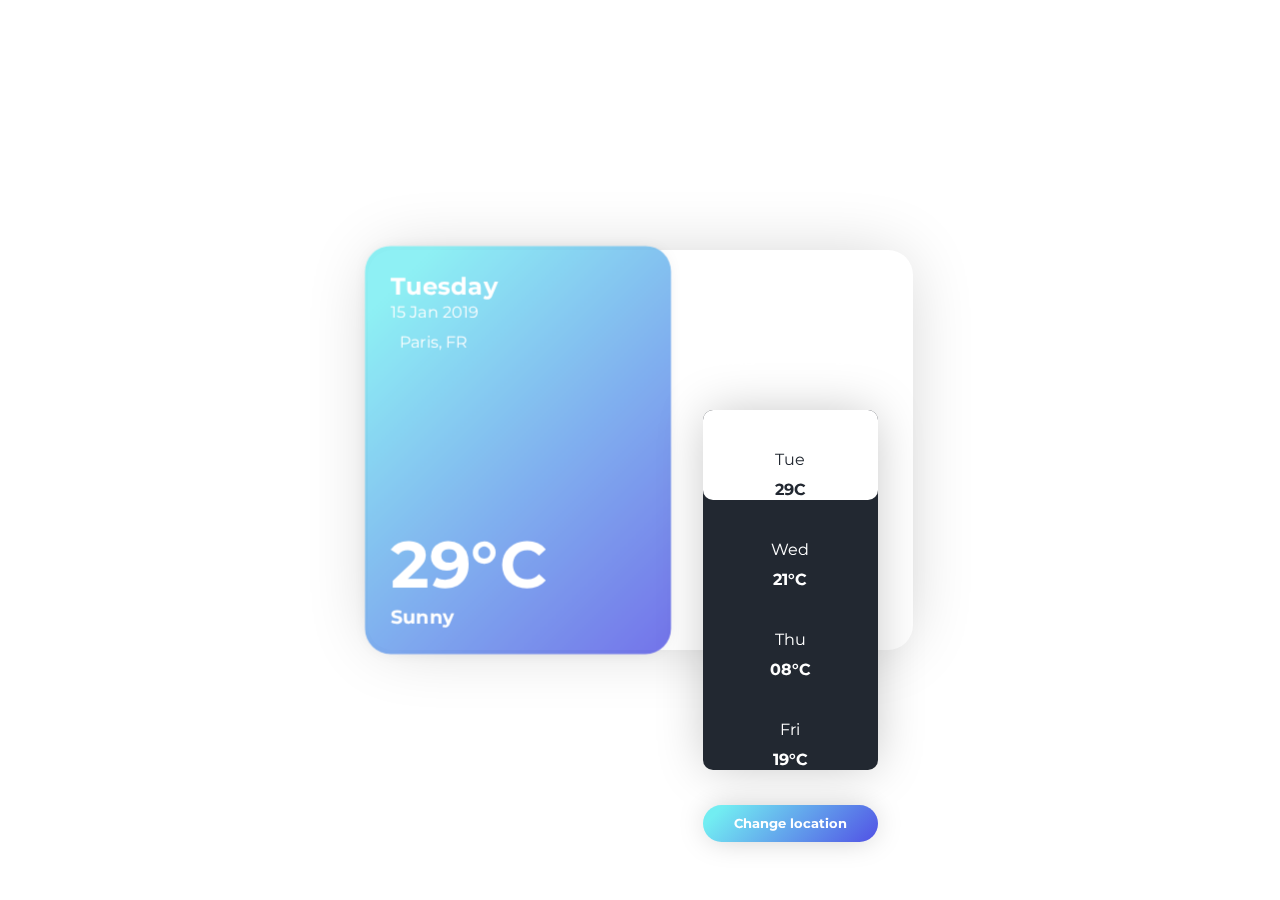
<file: weather/index.html>
<!DOCTYPE html>
<html lang="en">
<head>
    <meta charset="UTF-8">
    <meta name="viewport" content="width=device-width, initial-scale=1.0">
    <title>Document</title>
    <link rel="stylesheet" href="./styles.css">
</head>
<body>
    <div class="container">
        <div class="weather-side">
            <div class="weather-gradient">
                <div class="date-container">
                    <h2 class="date-dayname">Tuesday</h2>
                    <span class="date-day">15 Jan 2019</span>
                    <i class="location-icon" data-feather="map-pin"></i>
                    <span class="location">Paris, FR</span>
                </div>
                <div class="weather-container">
                    <i class="weather-icon" data-feather="sun"></i>
                    <h1 class="weather-temp">29°C</h1>
                    <h3 class="weather-desc">Sunny</h3>
                </div>
            </div>
        </div>
        <div class="info-side">
            <div class="today-info-container">
                <div class="today-info">
                    <div class="precipitation">
                        <span class="title">
                            PRECIPITATIOON
                        </span>
                        <span class="value">0 %</span>
                        <div class="clear"></div>
                    </div>
                    <div class="humidity">
                        <span class="title">HUMIDITY</span>
                        <span class="value">34 %</span>
                        <div class="clear"></div>
                    </div>
                    <div class="wind">
                        <span class="title">WIND</span>
                        <span class="value">34 %</span>
                        <div class="clear"></div>
                    </div>
                </div>
            </div>
            <div class="week-container">
                <ul class="week-list">
                    <li class="active">
                        <i class="day-icon" data-feather="sun"></i>
                        <span class="day-name">Tue</span>
                        <span class="day-temp">29C</span>
                    </li>
                    <li>
                        <i class="day-icon" data-feather="cloud"></i>
                        <span class="day-name">Wed</span>
                        <span class="day-temp">21°C</span>
                    </li>
                    <li>
                        <i class="day-icon" data-feather="cloud-snow"></i>
                        <span class="day-name">Thu</span>
                        <span class="day-temp">08°C</span>
                    </li>
                    <li>
                        <i class="day-icon" data-feather="cloud-rain"></i>
                        <span class="day-name">Fri</span>
                        <span class="day-temp">19°C</span>
                    </li>
                    <div class="clear"></div>
                </ul>
            </div>
            <div class="location-container">
                <button id="change-location-button" class="location-button"><i data-feather="map-pin"></i><span>Change location</span></button>
            </div>
        </div>
    </div>
</body>
</html>
</file>
<file: weather/styles.css>
@import url('https://fonts.googleapis.com/css?family=Montserrat:400,700,900&display=swap');
:root{
    --gradient:linear-gradient(135deg, #72EDF2 10%, #5151E5 100%)
}

*{
    -webkit-box-sizing: border-box;
    box-sizing: border-box;
    line-height: 1.25em;
}

.clear{
    clear: both;
}

body{
    margin: 0;
    width: 100%;
    height: 100vh;
    font-family: 'Montserrat',sans-serif;
    display: -webkit-box;
    display: -ms-flexbox;
    -webkit-box-align: center;
    -ms-flex-align: center;
    align-items: center;
    -webkit-box-pack: center;
    -ms-flex-pack: center;
    justify-content: center;
}

.container{
    border-radius: 25px;
	-webkit-box-shadow: 0 0 70px -10px rgba(0, 0, 0, 0.2);
    box-shadow: 0 0 70px -10px rgba(0, 0, 0, 0.2);
    color: #ffffff;
    height: 400px;
}

.weather-side{
    position: relative;
    height: 100%;
    border-radius: 25px;
    background-image: url("https://images.unsplash.com/photo-1559963110-71b394e7494d?ixlib=rb-1.2.1&ixid=eyJhcHBfaWQiOjEyMDd9&auto=format&fit=crop&w=675&q=80");
    width: 300px;
    -webkit-box-shadow: 0 0 20px -10px rgba(0,0,0,0.2);
    box-shadow: 0 0 20px -10px rgba(0,0,0,0.2);
    -webkit-transition: -webkit-transform 300ms ease;
    transition: -webkit-transform 300ms ease;
    -o-transition: transform 300ms ease;
    transition: transform 300ms ease;
	transition: transform 300ms ease, -webkit-transform 300ms ease;
	-webkit-transform: translateZ(0) scale(1.02) perspective(1000px);
	        transform: translateZ(0) scale(1.02) perspective(1000px);
	float: left;
}
.weather-side:hover{
    -webkit-transform: scale(1.1) perspective(1500px) rotateY(10deg);
    transform: scale(1.1) perspective(1500px) rotateY(10deg);
}
.weather-gradient{
    position:absolute;
    width: 100%;
    height: 100%;
    top: 0;
    left:0;
    background-image: var(--gradient);
    border-radius: 25px;
    opacity: 0.8;
}
.date-container{
    position: absolute;
    top: 25px;
    left: 25px;
}
.date-dayname{
    margin: 0;
}
.date-day{
    display: block;
}
.location{
    display: inline-block;
    margin-top: 10px;
}
.location-icon{
    display: inline-block;
    height: 0.8em;
    width: auto;
    margin-right: 5px;
}
.weather-container{
    position:absolute;
    bottom: 25px;
    left: 25px;
}
.weather-icon.feather{
    height: 60px;
    width: auto;
}
.weather-temp{
    margin: 0;
    font-weight: 700;
    font-size: 4em;
}

.weather-desc{
    margin:0;
}
.info-side{
    position: relative;
    float: left;
    height: 100%;
    padding-top: 25px;
}
.today-info{
    padding: 15px;
    margin: 0 25px 25px 25px;
    border-radius: 25px;
}
.today-info>div:not(:last-child){
    margin: 0 0 10px 0;
}
.today-info > div .value{
    float:right
}
.week-list{
    list-style-type: none;
	padding: 0;
	margin: 10px 35px;
	-webkit-box-shadow: 0 0 50px -5px rgba(0, 0, 0, 0.25);
	        box-shadow: 0 0 50px -5px rgba(0, 0, 0, 0.25);
	border-radius: 10px;
	background: #222831
}
.week-list>li:hover {
	-webkit-transform: scale(1.1);
	    -ms-transform: scale(1.1);
	        transform: scale(1.1);
	background: #fff;
	color: #222831;
	-webkit-box-shadow: 0 0 40px -5px rgba(0, 0, 0, 0.2);
	        box-shadow: 0 0 40px -5px rgba(0, 0, 0, 0.2)
}
.week-list>li.active {
	background: #fff;
	color: #222831;
	border-radius: 10px;
}
.week-list>li .day-name {
	display: block;
	margin: 10px 0 0 0;
	text-align: center;
}
.week-list>li .day-icon {
	display: block;
	height: 30px;
	width: auto;
	margin: 0 auto;
}
.week-list>li .day-temp {
	display: block;
	text-align: center;
	margin: 10px 0 0 0;
	font-weight: 700;
}
.location-container {
	padding: 25px 35px;
}
.location-button {
	outline: none;
	width: 100%;
	-webkit-box-sizing: border-box;
	        box-sizing: border-box;
	border: none;
	border-radius: 25px;
	padding: 10px;
	font-family: 'Montserrat', sans-serif;
	background-image: var(--gradient);
	color: #ffffff;
	font-weight: 700;
	-webkit-box-shadow: 0 0 30px -5px rgba(0, 0, 0, 0.25);
	        box-shadow: 0 0 30px -5px rgba(0, 0, 0, 0.25);
	cursor: pointer;
	-webkit-transition: -webkit-transform 200ms ease;
	transition: -webkit-transform 200ms ease;
	-o-transition: transform 200ms ease;
	transition: transform 200ms ease;
	transition: transform 200ms ease, -webkit-transform 200ms ease;
}
.location-button:hover {
	-webkit-transform: scale(0.95);
	    -ms-transform: scale(0.95);
	        transform: scale(0.95);
}

.location-button .feather {
	height: 1em;
	width: auto;
	margin-right: 5px;
}

#source-link {
    top: 60px;
}

#source-link > i {
    color: rgb(94, 106, 210);
}

#yt-link {  
    top: 10px;
}
</file>
